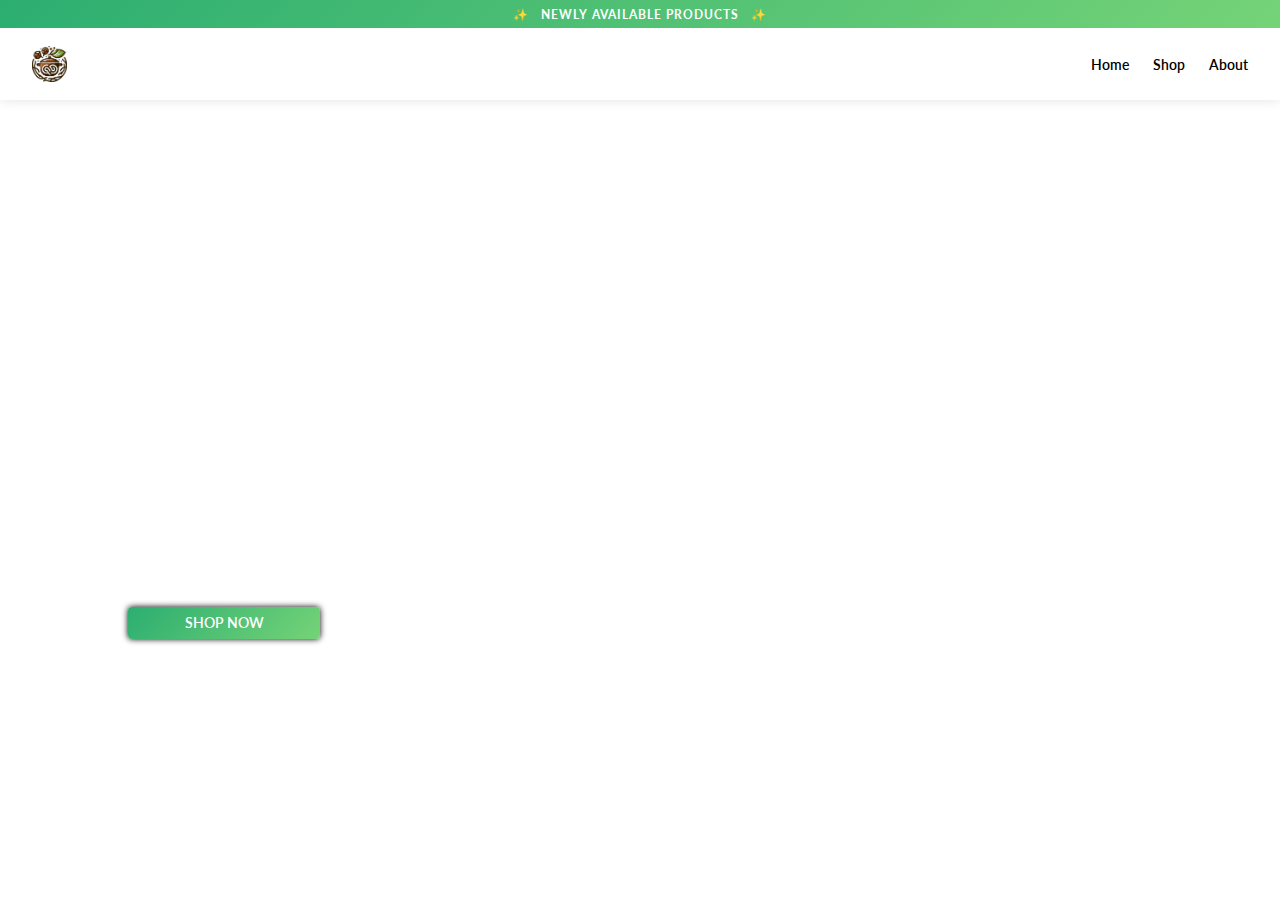
<file: index.html>
<!DOCTYPE html>
<html lang="en">
<head>
    <meta charset="UTF-8">
    <title>AncientEarth</title>

    <link rel="stylesheet" href="style.css">
    <link rel="stylesheet" href="navbar.css">
    <link rel="icon" href="./icons/icon.png">
</head>
<body>
    <div id="navbar-container">
        <div id="announcements">Newly Available Products</div>
        <div id="navbar">
            <img src="./icons/icon.png" alt="">
            <div>
                <a href="./">Home</a>
                <a href="./shop">Shop</a>
                <a href="./about">About</a>
            </div>
        </div>
    </div>
    <div id="main-container">
        <h1>Tasty and Healthy Clay Pots & Earthen Cookware</h1>
        <p>Our clay and earthen cookware, inspired by Vedic traditions, naturally enhances the cooking process. The unique property of clay to evenly distribute heat and retain moisture ensures that nutrients and flavors are preserved, resulting in food that is not only healthier but also richer in taste and aroma. Experience the essence of Vedic cooking with our cookware, where tradition meets nutrition in every dish.</p>
        <button>Shop Now</button>
    </div>
</body>
</html>
</file>
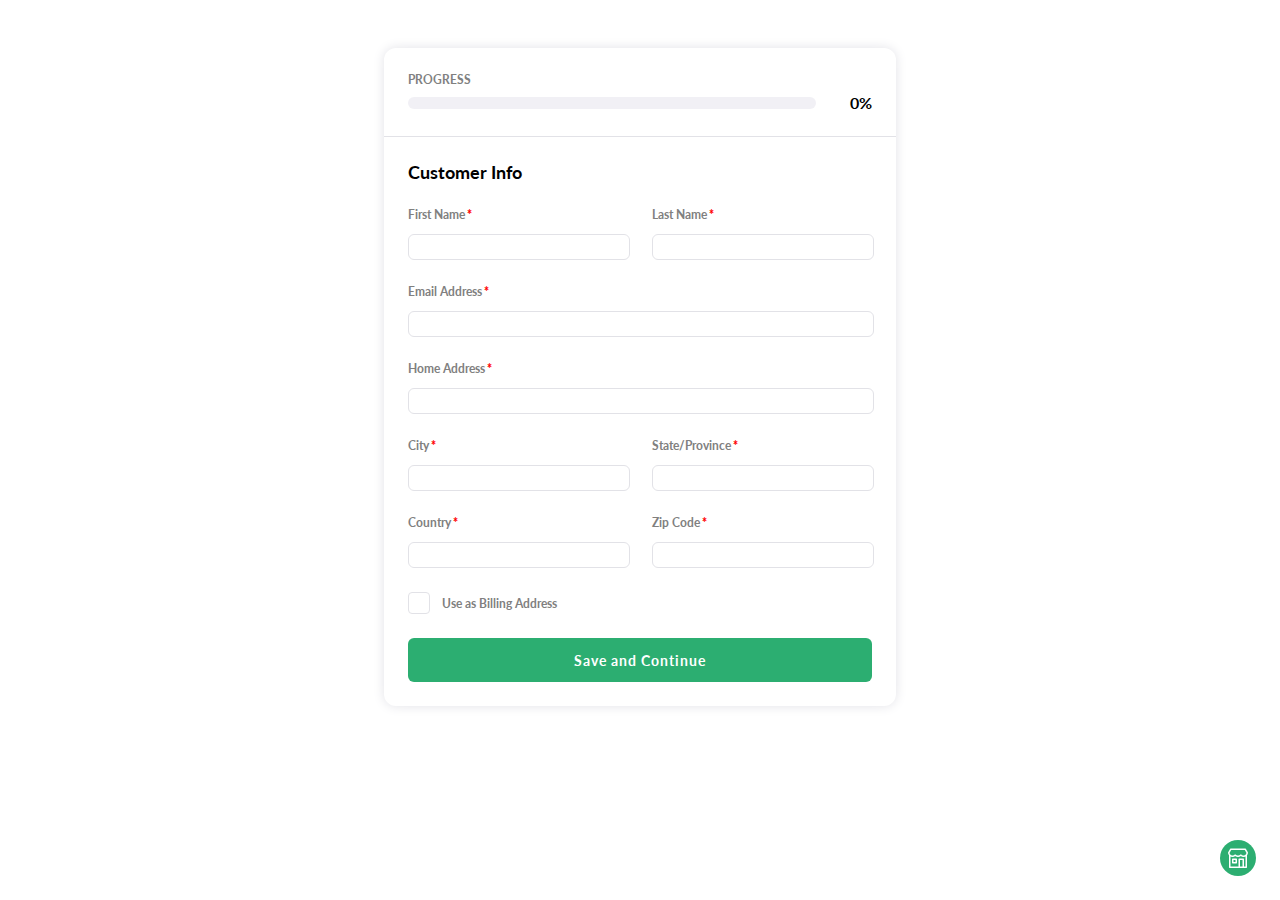
<file: checkout/index.html>
<!DOCTYPE html>
<html lang="en">
<head>
    <meta charset="UTF-8">
    <title>Checkout | AncientEarth</title>

    <link rel="stylesheet" href="style.css">
    <link rel="stylesheet" href="../navbar.css">
    <link rel="icon" href="../icons/icon.png">

    <script src="script.js" defer></script>
</head>
<body>
    <a id="back-button" title="Continue Shopping" href="../shop">
        <img src="../admin/icons/store.png" alt="">
    </a>
    <div id="main-container">
        <div id="progress-modal">
            <h6>Progress</h6>
            <div>
                <div id="progress-bar"></div>
                <h1 id="progress-percentage">65%</h1>
            </div>
        </div>
        <div id="modals-container">
            <div class="modal">
                <div class="modal-header">
                    <h1>Customer Info</h1>
                </div>
                <div class="double-input">
                    <div>
                        <h6>First Name</h6>
                        <input type="text" id="first-name" class="required-input">
                    </div>
                    <div>
                        <h6>Last Name</h6>
                        <input type="text" id="last-name" class="required-input">
                    </div>
                </div>
                <div class="single-input">
                    <h6>Email Address</h6>
                    <input type="text" id="email-name" class="required-input">
                </div>
                <div class="single-input">
                    <h6>Home Address</h6>
                    <input type="text" id="home-address" class="required-input">
                </div>
                <div class="double-input">
                    <div>
                        <h6>City</h6>
                        <input type="text" id="city" class="required-input">
                    </div>
                    <div>
                        <h6>State/Province</h6>
                        <input type="text" id="state" class="required-input">
                    </div>
                </div>
                <div class="double-input">
                    <div>
                        <h6>Country</h6>
                        <input type="text" id="country" class="required-input">
                    </div>
                    <div>
                        <h6>Zip Code</h6>
                        <input type="text" id="zip-code" class="required-input">
                    </div>
                </div>
                <div class="custom-checkbox-container">
                    <label class="custom-checkbox">
                        <input type="checkbox" id="customCheckbox">
                        <span class="checkmark">
                            <img src="../icons/checkmark.png" alt="Check">
                        </span>
                    </label>
                    <p>Use as Billing Address</p>
                </div>
                <button class="proceed-button" onclick="toggleModal(1, 0)">Save and Continue</button>
            </div>
            <div class="modal">
                <div class="modal-header">
                    <h1>Confirming Cart</h1>
                    <img src="../icons/back.png" alt="" onclick="toggleModal(0, 1)">
                </div>
                <div id="cart-modal-main">
                    <div id="cart-elements">
                        <div id="cart-no-elements">No Items in Cart. Add Some Now</div>
                    </div>
                    <div id="cart-totals">
                        <div class="cart-total-sub">
                            <p>Subtotal</p>
                            <h1 id="cart-subtotal"></h1>
                        </div>
                        <div class="cart-total-sub">
                            <p>Tax</p>
                            <h1 id="cart-tax"></h1>
                        </div>
                        <div class="cart-break"></div>
                        <div class="cart-total-main">
                            <p>Total</p>
                            <h1 id="cart-total"></h1>
                        </div>
                    </div>
                </div>
                <button class="proceed-button" onclick="checkoutNow()">Checkout Now</button>
            </div>
        </div>
    </div>
</body>
</html>
</file>
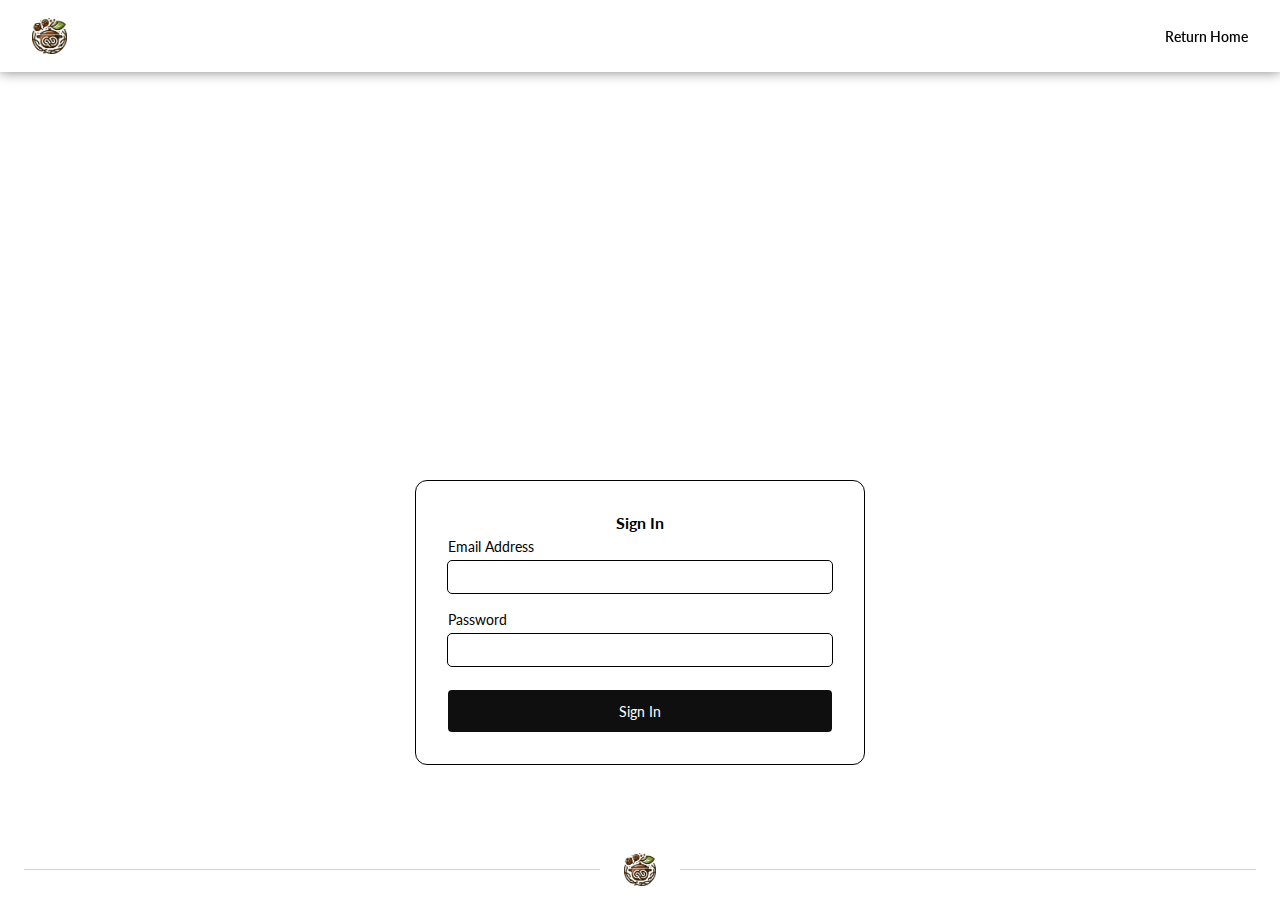
<file: login/index.html>
<!DOCTYPE html>
<html lang="en">
<head>
    <meta charset="UTF-8">
    <title>Login - AncientEarth</title>

    <link rel="stylesheet" href="style.css">
    <link rel="icon" href="../icons/icon.png">

    <script src="script.js" defer></script>
</head>
<body>
    <div id="navbar">
        <img src="../icons/icon.png" alt="">
        <a href="../">Return Home</a>
    </div>
    <div id="banner-image"></div>
    <div id="sign-in-container">
        <h1>Sign In</h1>
        <p>Email Address</p>
        <input type="email" id="email-input">
        <p>Password</p>
        <input type="password" id="password-input">
        <button id="sign-in-button">Sign In</button>
    </div>
    <div id="footer-image">
        <img src="../icons/icon.png" alt="">
    </div>
    <div class="break"></div>
</body>
</html>
</file>
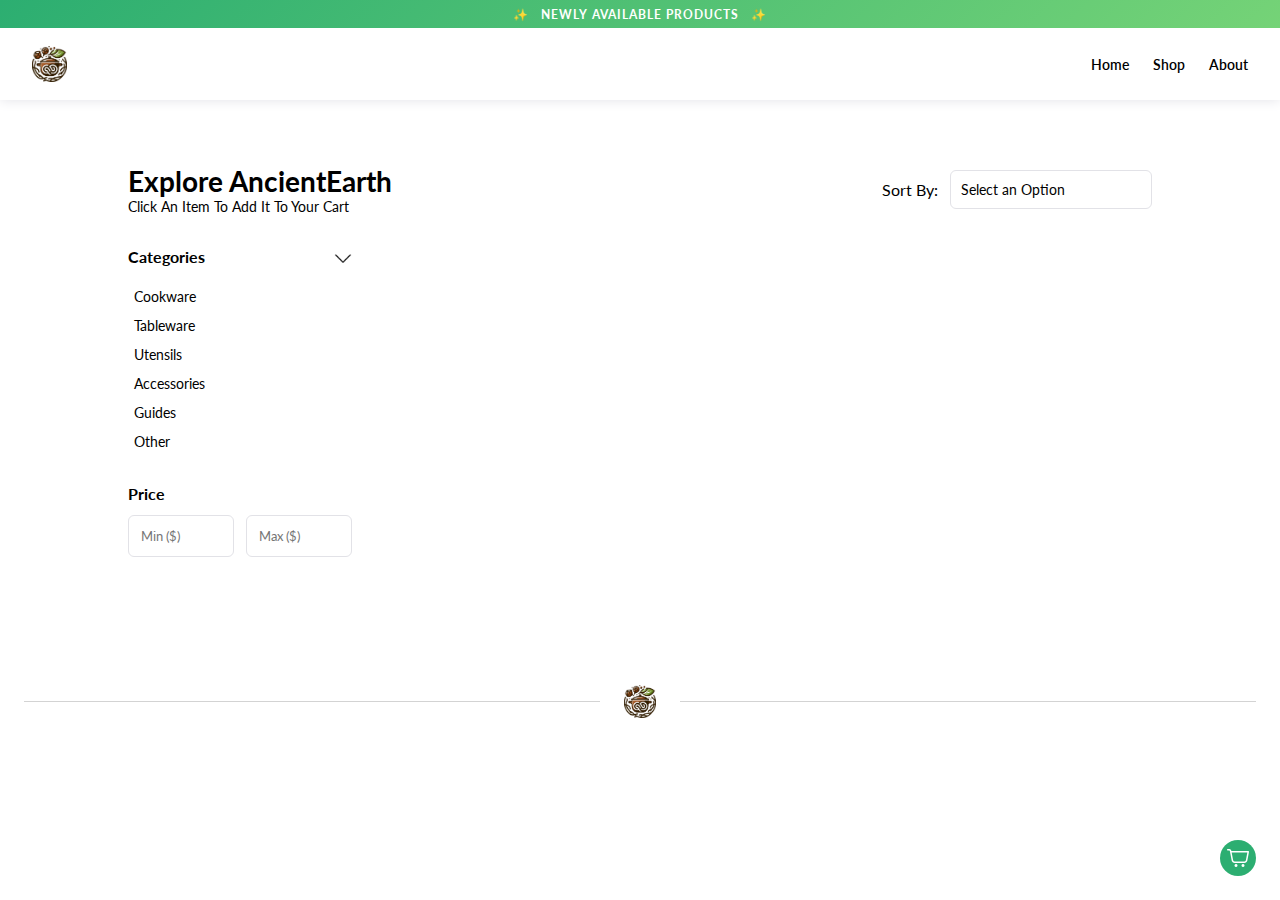
<file: shop/index.html>
<!DOCTYPE html>
<html lang="en">
<head>
    <meta charset="UTF-8">
    <title>Shop | AncientEarth</title>

    <link rel="stylesheet" href="style.css">
    <link rel="stylesheet" href="../navbar.css">
    <link rel="icon" href="../icons/icon.png">

    <script src="script.js"></script>
</head>
<body>
    <div id="navbar-container">
        <div id="announcements">Newly Available Products</div>
        <div id="navbar">
            <img src="../icons/icon.png" alt="Icon">
            <div>
                <a href="../">Home</a>
                <a href="../shop">Shop</a>
                <a href="../about">About</a>
            </div>
        </div>
    </div>
    <div id="main-container">
        <div id="shop-navbar">
            <div>
                <h1>Explore AncientEarth</h1>
                <p>Click An Item To Add It To Your Cart</p>
            </div>
            <div>
                <p>Sort By: </p>
                <div class="dropdown">
                    <div class="dropdown-selected">Select an Option</div>
                    <div class="dropdown-options">
                        <!--<div class="dropdown-option" data-value="Highest Relevancy" data-sorting="0">Most Relevant</div>
                        <div class="dropdown-option" data-value="Highest Popularity" data-sorting="2">Most Popular</div>-->
                        <div class="dropdown-option" data-value="Select an Option" data-sorting="-1">Remove Filters</div>
                        <div class="dropdown-option" data-value="Highest Rating" data-sorting="0">Highest Rated</div>
                        <div class="dropdown-option" data-value="Lowest Price" data-sorting="1">Price (Low To High)</div>
                        <div class="dropdown-option" data-value="Highest Price" data-sorting="2">Price (High To Low)</div>
                    </div>
                </div>
            </div>
        </div>
        <div id="shop-main">
            <div id="shop-filters">
                <div class="tree">
                    <div class="tree-header" onclick="toggleTree()">
                        <h1>Categories</h1>
                        <img src="../icons/arrow_right.png" id="toggleIcon" class="toggle-icon" alt="Toggle">
                    </div>
                    <ul class="tree-list" id="treeList">
                        <li onclick="selectItem(event, 'cookware')">Cookware</li>
                        <li onclick="selectItem(event, 'tableware')">Tableware</li>
                        <li onclick="selectItem(event, 'utensils')">Utensils</li>
                        <li onclick="selectItem(event, 'accessories')">Accessories</li>
                        <li onclick="selectItem(event, 'guides')">Guides</li>
                        <li onclick="selectItem(event, 'other')">Other</li>
                    </ul>
                </div>
                <h1>Price</h1>
                <div class="price-inputs">
                    <input type="number" id="minPrice" placeholder="Min ($)" class="price-input" onchange="calculateFilter()">
                    <input type="number" id="maxPrice" placeholder="Max ($)" class="price-input" onchange="calculateFilter()">
                </div>
            </div>
            <div id="shop-list"></div>
        </div>
    </div>
    <div id="footer-image">
        <img src="../icons/icon.png" alt="">
    </div>
    <div class="break"></div>
    <div id="cart-modal">
        <div id="cart-modal-button" onclick="toggleElement(document.getElementById('cart-modal-main'))">
            <img id="cart-modal-button-img" src="../icons/cart_empty.png" alt="">
        </div>
        <div id="cart-modal-main" class="inactive-modal">
            <div id="cart-modal-header">
                <h1>Cart Preview</h1>
                <img src="../admin/icons/cancelled.png" alt="Close Modal" onclick="toggleElement(document.getElementById('cart-modal-main'), true)">
            </div>
            <div id="cart-elements">
                <div id="cart-no-elements">No Items in Cart. Add Some Now</div>
            </div>
            <div id="cart-totals">
                <div class="cart-total-sub">
                    <p>Subtotal</p>
                    <h1 id="cart-subtotal"></h1>
                </div>
                <div class="cart-total-sub">
                    <p>Tax</p>
                    <h1 id="cart-tax"></h1>
                </div>
                <div class="cart-break"></div>
                <div class="cart-total-main">
                    <p>Total</p>
                    <h1 id="cart-total"></h1>
                </div>
            </div>
            <a href="../checkout/">Go to Checkout</a>
        </div>
    </div>
</body>
</html>
</file>
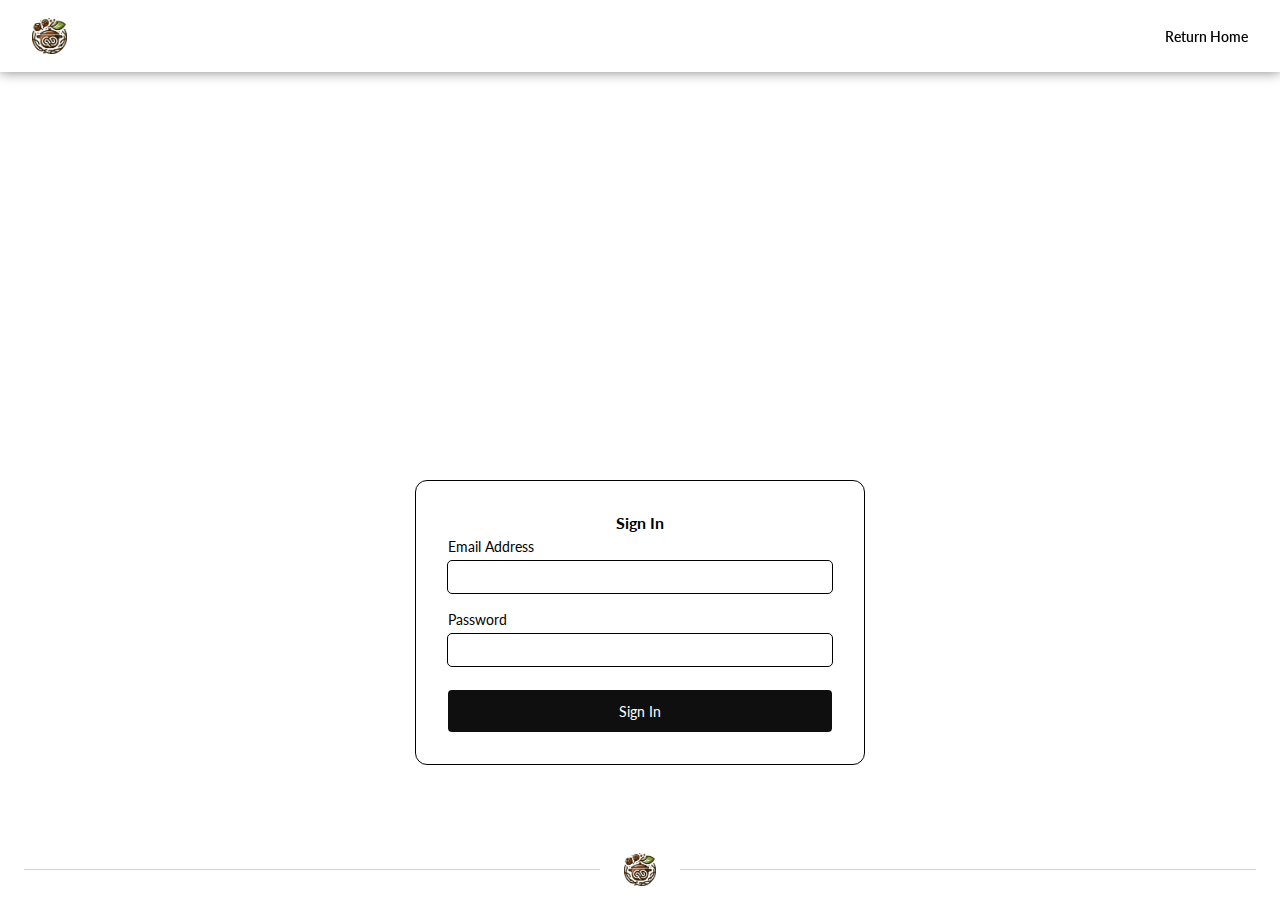
<file: admin/customers/index.html>
<!DOCTYPE html>
<html lang="en">
<head>
    <meta charset="UTF-8">
    <title>Admin | AncientEarth</title>

    <link rel="stylesheet" href="../style.css">
    <script src="../script.js" defer></script>

    <link rel="icon" href="../../icons/icon.png">
</head>
<body>
    <div id="navbar-container">
        <!--<div id="announcements">Newly Available Products</div>-->
        <div id="navbar">
            <img src="../../icons/icon.png" alt="">
            <div>
                <a href="../../">Home</a>
            </div>
        </div>
    </div>
    <div id="parent-container">
        <div id="sidebar">
            <a href="../products">Products</a>
            <a href="../orders">Orders</a>
            <a href="../customers" class="active-sidebar">Customers</a>
        </div>
        <div id="main-container">

        </div>
    </div>
</body>
</html>
</file>
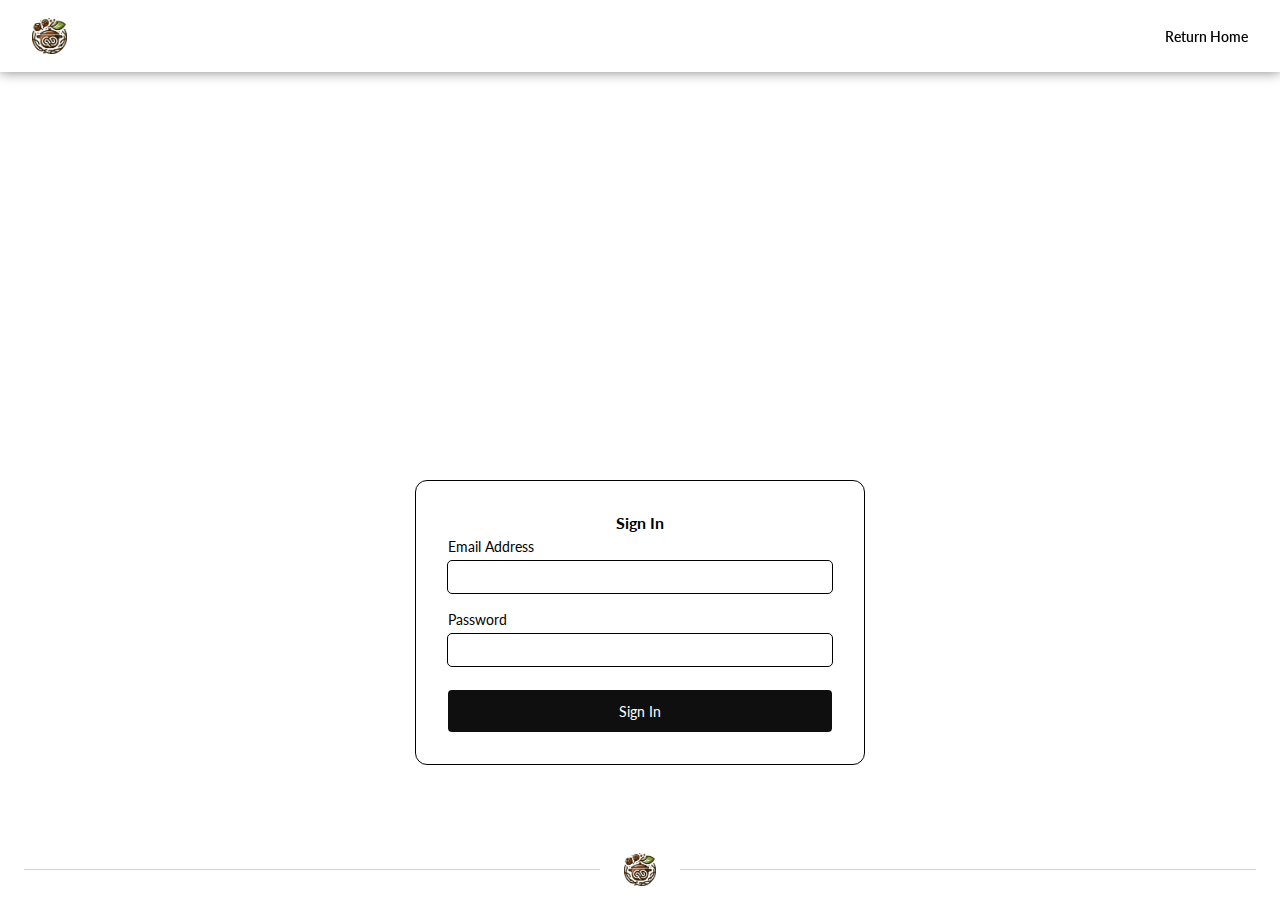
<file: admin/orders/index.html>
<!DOCTYPE html>
<html lang="en">
<head>
    <meta charset="UTF-8">
    <title>Admin | AncientEarth</title>

    <link rel="stylesheet" href="../style.css">
    <link rel="stylesheet" href="style.css">
    <script src="../script.js" defer></script>
    <script src="script.js" defer></script>

    <link rel="icon" href="../../icons/icon.png">
</head>
<body>
    <div id="navbar-container">
        <!--<div id="announcements">Newly Available Products</div>-->
        <div id="navbar">
            <img src="../../icons/icon.png" alt="">
            <div>
                <a href="../../">Home</a>
            </div>
        </div>
    </div>
    <div id="parent-container">
        <div id="sidebar">
            <a href="../products">Products</a>
            <a href="../orders" class="active-sidebar">Orders</a>
        </div>
        <div id="main-container">
            <div id="orders-table-header">
                <div>
                    <h1>Orders</h1>
                </div>
                <div>
                    <div class="orders-table-header-option">
                        <img src="../icons/search.png" alt="">
                    </div>
                    <div class="orders-table-header-option">
                        <img src="../icons/filter.png" alt="">
                    </div>
                </div>
            </div>
            <div id="orders-table">
                <div class="orders-table-row" id="orders-table-legend">
                    <p>No.</p>
                    <p>Customer</p>
                    <p>Items</p>
                    <p>Status</p>
                    <p>Total ($ USD)</p>
                    <p>Checkpoints</p>
                    <p></p>
                </div>
            </div>
        </div>
    </div>
</body>
</html>
</file>
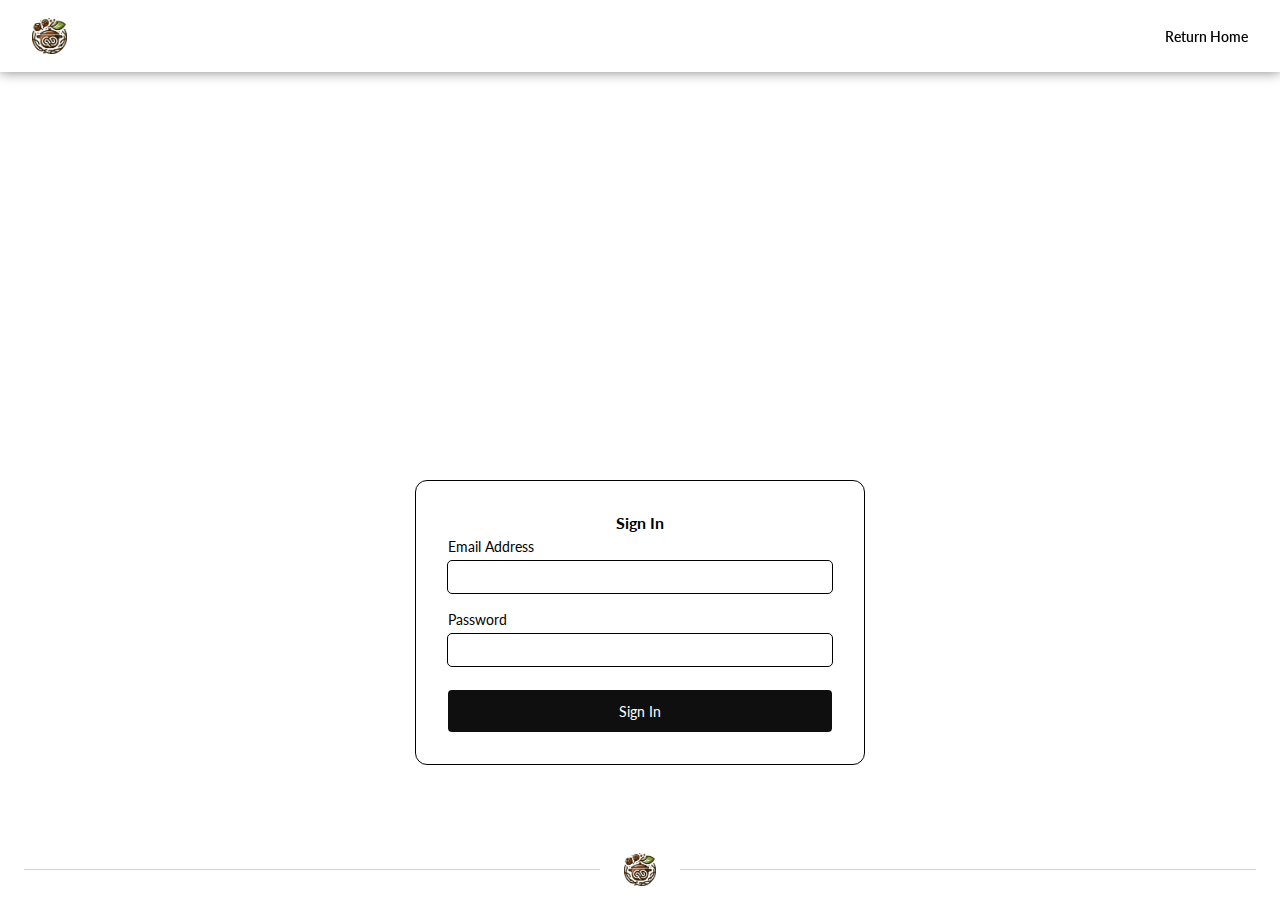
<file: admin/products/index.html>
<!DOCTYPE html>
<html lang="en">
<head>
    <meta charset="UTF-8">
    <title>Admin | AncientEarth</title>

    <link rel="stylesheet" href="../style.css">
    <link rel="stylesheet" href="style.css">
    <script src="../script.js" defer></script>
    <script src="script.js" defer></script>

    <link rel="icon" href="../../icons/icon.png">
</head>
<body>
    <div id="navbar-container">
        <!--<div id="announcements">Newly Available Products</div>-->
        <div id="navbar">
            <img src="../../icons/icon.png" alt="">
            <div>
                <a href="../../">Home</a>
            </div>
        </div>
    </div>
    <div id="errorModal" class="error-modal">
        <div id="error-modal-header">Error Header</div>
        <div id="error-modal-body">Something went wrong!</div>
    </div>
    <div id="parent-container">
        <div id="sidebar">
            <!--<a href="../dashboard">Dashboard</a>-->
            <a href="../products" class="active-sidebar">Products</a>
            <a href="../orders">Orders</a>
            <!--<a href="../posts">Blog Posts</a>-->
        </div>
        <div id="main-container">
            <div id="product-search-input-container">
                <img src="../icons/search.png" alt="Search Products">
                <input id="product-search" placeholder="Search All Products"/>
            </div>
            <div id="products-list">
                <button id="add-product" onclick="createProductModal()">+ New Product</button>
            </div>
            <div id="right-modal-container" class="inactive-modal">
                <button id="right-modal-toggler"></button>
                <div id="right-modal">
                    <h1 id="right-modal-header">Edit Product Details</h1>
                    <h6>Product Name</h6>
                    <div class="modal-input">
                        <img src="../icons/store.png" alt="Product Name">
                        <input type="text" placeholder="Product Name" id="product-name">
                    </div>
                    <h5>Give your product a short and clear name.</h5>
                    <h6>Product Description</h6>
                    <div class="modal-input">
                        <img src="../icons/package.png" alt="Product Description">
                        <input type="text" placeholder="Product Description" id="product-description">
                    </div>
                    <h5>Give your product a short and clear description.</h5>
                    <h6>Product Category</h6>
                    <div class="dropdown">
                        <div class="dropdown-selected">
                            <img src="../icons/none_selected.png" alt="Category">
                            <p>Select a Category</p>
                        </div>
                        <div class="dropdown-options">
                            <div class="dropdown-option" data-value="Cookware">Cookware</div>
                            <div class="dropdown-option" data-value="Tableware">Tableware</div>
                            <div class="dropdown-option" data-value="Utensils">Utensils</div>
                            <div class="dropdown-option" data-value="Accessories">Accessories</div>
                            <div class="dropdown-option" data-value="Guides">Guides</div>
                            <div class="dropdown-option" data-value="Other">Other</div>
                        </div>
                    </div>
                    <h5>Give your product a searchable category</h5>
                    <h6>Product Price</h6>
                    <div class="modal-input">
                        <img src="../icons/dollar.png" alt="Product Price">
                        <input type="number" placeholder="Product Price" id="product-price">
                    </div>
                    <div class="modal-toggle">
                        <p>Allow customers to pay what they want?</p>
                        <label class="switch">
                            <input type="checkbox" class="toggle-checkbox" name="toggleCheckbox">
                            <span class="slider"></span>
                        </label>
                    </div>
                    <div class="modal-toggle">
                        <p>Is This Product Eco-Friendly Approved?</p>
                        <label class="switch">
                            <input type="checkbox" class="toggle-checkbox" name="toggleCheckbox">
                            <span class="slider"></span>
                        </label>
                    </div>
                    <h6>Media</h6>
                    <div class="modal-upload" id="upload-image-div">
                        <input type="file" id="file-input" accept="image/*" style="display: none;" />
                        <img src="../icons/image.png" alt="Product Image">
                        <h1>Drop your image here, or <span class="accent">click to browse</span></h1>
                        <p>256 x 256 (1:1) recommended</p>
                    </div>
                    <p id="upload-data"></p>
                    <h5>Upload the image of the product</h5>
                    <button id="modal-submit">+ Create Product</button>
                </div>
            </div>
        </div>
    </div>
</body>
</html>
</file>
<file: style.css>
#main-container{
    background-image:url('https://images.unsplash.com/photo-1611013621103-91e10668a120');
    width:calc(100vw - 256px);
    padding:0 128px;
    height:calc(100vh - 100px);
    background-size:cover;
    background-position:center;
    display:flex;
    flex-direction:column;
    align-items:flex-start;
    justify-content:center;
    color:white;
    gap:12px;
}

#main-container > *{
    max-width:55vw;
}

#main-container > h1{
    font-size:48px;
    text-transform:uppercase;
    margin:0;
}

#main-container > p{
    font-size:16px;
    margin: 0 0 12px;
}

#main-container > button{
    width:192px;
    height:32px;
    font-size:14px;
    border-radius:4px;
    background:linear-gradient(135deg, var(--accent-color), var(--accent-gradient));
    border:none;
    color:white;
    text-transform:uppercase;
    font-weight:600;
    display:flex;
    flex-direction:row;
    align-items:center;
    justify-content:center;
    cursor:pointer;
    box-shadow:0 0 6px 0 black;
}
</file>
<file: navbar.css>
@import url('https://fonts.googleapis.com/css2?family=Lato:ital,wght@0,100;0,300;0,400;0,700;0,900;1,100;1,300;1,400;1,700;1,900&display=swap');

body{
    overflow-x:hidden;
    margin:0;
    width:100vw;
}

body * {
    font-family: "Lato", sans-serif;
}

:root{
    --accent-color:#2cae71;
    --accent-gradient:#75d377;
    --accent-light: #d3ece0;
    --bg-color-1:#ffffff;
    --bg-color-2:#f1f0f5;
    --bg-color-3:#e7e6eb;
    --border-color:#e2e2e7;
}

#navbar-container{
    display:flex;
    flex-direction:column;
    box-shadow:0 0 12px 0 var(--border-color);
    position:sticky;
    background:white;
    top:0;
    z-index:2;
}

#announcements{
    background:linear-gradient(135deg, var(--accent-color), var(--accent-gradient));
    display:flex;
    flex-direction:row;
    align-items:center;
    justify-content:center;
    text-align:center;
    height:28px;
    text-transform:uppercase;
    font-size:12px;
    font-weight:700;
    letter-spacing:1px;
    color:white;
}

#announcements::before{
    content:'✨';
    margin-right:12px;
}

#announcements::after{
    content:'✨';
    margin-left:12px;
}

#navbar{
    display:flex;
    flex-direction:row;
    align-items:center;
    justify-content:space-between;
    width:calc(100vw - 64px);
    padding:0 32px;
    height:72px;
}

#navbar > img{
    height:36px;
}

#navbar > div{
    display:flex;
    flex-direction:row;
    align-items:center;
    justify-content:flex-end;
    gap:24px;
}

#navbar > div > a{
    font-size:14px;
    font-weight:600;
    text-decoration:none;
    color:black;
}

#banner-image{
    width:100vw;
    height:384px;
    background-image:url('https://images.unsplash.com/photo-1510828561531-05a3388f6d3d');
    background-size:cover;
    background-repeat:no-repeat;
    background-position:center;
}

#footer-image{
    display:flex;
    flex-direction:row;
    align-items:center;
    justify-content:center;
    margin-top:64px;
    margin-bottom:32px;
    position:absolute;
    width:100vw;
}

#footer-image > img{
    width:32px;
}

#footer-image::before{
    content:'';
    position:relative;
    width:calc(50vw - 64px);
    right:24px;
    height:1px;
    background:lightgray;
}

#footer-image::after{
    content:'';
    position:relative;
    width:calc(50vw - 64px);
    left:24px;
    height:1px;
    background:lightgray;
}

.break{
    margin:144px 0;
}
</file>
<file: checkout/style.css>
body{
    width:100vw;
    display:flex;
    flex-direction:column;
    justify-content:center;
    align-items:center;
    overflow-y:scroll;
}

#back-button{
    background:var(--accent-color);
    display:flex;
    flex-direction:row;
    align-items:center;
    justify-content:center;
    text-align:center;
    width:36px;
    height:36px;
    border-radius:50%;
    transition-duration:250ms;
    cursor:pointer;
    position:fixed;
    right:24px;
    bottom:24px;
}

#back-button:hover{
    box-shadow:0 0 12px 0 var(--border-color);
}

#back-button > img{
    height:24px;
    filter:invert(1);
}

#main-container{
    box-shadow:0 0 12px 0 var(--border-color);
    width:512px;
    border-radius:12px;
    overflow:hidden;
    margin:48px 0;
}

#progress-modal{
    display:flex;
    flex-direction:column;
    justify-content:flex-start;
    align-items:flex-start;
    width:calc(100% - 48px);
    border-bottom:1px solid var(--border-color);
    padding:24px;
    gap:6px;
}

#progress-modal > h6{
    color:gray;
    text-transform: uppercase;
    font-size:12px;
    font-weight:700;
    margin:0;
}

#progress-modal > div{
    display:flex;
    flex-direction:row;
    align-items:center;
    justify-content:space-between;
    width:100%;
}

#progress-bar{
    width:408px;
    height:12px;
    border-radius:6px;
}

#progress-modal > div > h1{
    font-size:16px;
    margin:0;
}

.modal{
    display:flex;
    flex-direction:column;
    justify-content:flex-start;
    align-items:flex-start;
    width:calc(100% - 48px);
    padding:24px;
    gap:24px;
}

.modal:not(.active-modal){
    display:none;
}

.proceed-button{
    width:100%;
    background:var(--accent-color);
    display:flex;
    flex-direction:row;
    align-items:center;
    justify-content:center;
    text-align:center;
    letter-spacing:1px;
    border-radius:6px;
    border:none;
    font-weight:700;
    font-size:14px;
    color:white;
    height:44px;
    cursor:pointer;
    outline:none;
    transition-duration:250ms;
}

.proceed-button:hover{
    box-shadow:0 0 12px 0 var(--border-color);
}

.modal-header{
    display:flex;
    flex-direction:row;
    align-items:center;
    justify-content:space-between;
    width:100%;
}

.modal-header > h1{
    margin:0;
    font-size:18px;
}

.modal-header > img{
    height:24px;
    cursor:pointer;
    transition-duration:250ms;
}

.modal-header > img:hover{
    transform:scale(1.05);
}

.double-input{
    display:flex;
    flex-direction:row;
    align-items:flex-start;
    justify-content:space-between;
    width:100%;
}

.double-input > div{
    display:flex;
    flex-direction:column;
    align-items:flex-start;
    justify-content:flex-start;
    gap:12px;
    width:calc(50% - 12px);
}

.single-input{
    display:flex;
    flex-direction:column;
    align-items:flex-start;
    justify-content:flex-start;
    width:100%;
    gap:12px;
}

.double-input > div > h6, .single-input > h6{
    font-size:12px;
    color:gray;
    margin:0;
}

.double-input > div > input, .single-input > input{
    width:calc(100% - 12px);
    padding:0 6px;
    border-radius:6px;
    height:24px;
    font-size:12px;
    border:1px solid var(--border-color);
    color:gray;
}

.double-input > div > input:focus, .single-input > input:focus{
    outline:2px solid var(--accent-color);
}

h6:has(+ .required-input)::after{
    content:'*';
    margin-left:2px;
    color:red;
    font-weight:900;
    font-size:12px;
}

.custom-checkbox-container{
    display:flex;
    flex-direction:row;
    align-items:center;
    justify-content:flex-start;
    gap:12px;
}

.custom-checkbox-container > p{
    margin:0;
    font-size:12px;
    color:gray;
    font-weight:700;
}

.custom-checkbox {
    display: inline-block;
    cursor: pointer;
}

.custom-checkbox input {
    display: none;
}

.custom-checkbox .checkmark {
    height:20px;
    width:20px;
    display:flex;
    flex-direction:row;
    align-items:center;
    justify-content:center;
    border:1px solid var(--border-color);
    border-radius:4px;
}

.custom-checkbox .checkmark > img{
    height:16px;
    filter:invert(1);
}

.custom-checkbox input:checked + .checkmark {
    background-color: var(--accent-color);
}

#cart-modal-main{
    display:flex;
    flex-direction:column;
    align-items:flex-start;
    justify-content:flex-start;
    background:var(--bg-color-1);
    width:100%;
    transition-duration:125ms;
}

#cart-modal-main.inactive-modal{
    visibility: hidden;
    opacity:0;
}

#cart-modal-header{
    display:flex;
    flex-direction:row;
    align-items:center;
    justify-content:space-between;
    width:calc(100% - 48px);
    border-bottom:1px solid var(--border-color);
    padding:18px 24px;
}

#cart-modal-header > h1{
    margin:0;
    font-size:18px;
}

#cart-modal-header > img{
    height:24px;
    cursor:pointer;
    filter:invert(0.25);
}

#cart-totals{
    display:flex;
    flex-direction:column;
    align-items:flex-start;
    justify-content:flex-start;
    width:calc(100% - 48px);
    padding:12px 24px;
    border-top:1px solid var(--border-color);
    border-bottom:1px solid var(--border-color);
    gap:12px;
}

.cart-total-sub, .cart-total-main{
    display:flex;
    flex-direction:row;
    align-items:center;
    justify-content:space-between;
    width:100%;
}

.cart-total-sub > p{
    margin:0;
    font-size:14px;
}

.cart-total-sub > h1{
    font-size:14px;
    margin:0;
}

#cart-subtotal::before, #cart-total::before{
    content:'$';
}

#cart-tax::before{
    content:'+ $';
}

.cart-break{
    width:100%;
    border-bottom:1px dashed var(--border-color);
    margin:6px 0;
}

.cart-total-main > p{
    font-size:16px;
    margin:0;
}

.cart-total-main > h1{
    font-size:16px;
    margin:0;
}

#cart-modal-main > a{
    width:calc(100% - 48px);
    margin: 24px;
    background:linear-gradient(135deg, var(--accent-color), var(--accent-gradient));
    display:flex;
    flex-direction:row;
    align-items:center;
    justify-content:center;
    text-align:center;
    border-radius:6px;
    border:none;
    font-weight:700;
    font-size:14px;
    color:white;
    height:44px;
    cursor:pointer;
    outline:none;
    transition-duration:250ms;
    text-decoration:none;
}

#cart-modal-main > a:hover{
    box-shadow:0 0 12px 0 var(--border-color);
}

.counter-container {
    display: flex;
    flex-direction:row;
    justify-content: flex-start;
    align-items: center;
    margin: 6px;
    border: 1px solid var(--border-color);
    border-radius: 12px;
}

.counter-container button {
    background-color: transparent;
    border: none;
    font-size: 18px;
    padding: 6px 12px;
    cursor: pointer;
    user-select: none;
}

.counter-container .count {
    padding: 6px;
    font-size: 14px;
    user-select: none;
}


#cart-elements{
    padding:0 24px;
    display:flex;
    flex-direction:column;
    align-items:flex-start;
    justify-content:flex-start;
    gap:24px;
    width:calc(100% - 48px);
}

.cart-element:nth-of-type(2){
    margin-top:24px;
}

.cart-element:last-of-type{
    margin-bottom:24px;
}

.cart-element{
    width:100%;
}

.cart-element, .cart-element > div:last-of-type{
    display:flex;
    flex-direction:row;
    align-items:flex-start;
    gap:12px;
}

.cart-element > div:last-of-type{
    width:calc(100% - 108px);
}

.cart-background{
    width:96px;
    height:96px;
    border-radius:12px;
    background-repeat:no-repeat;
    background-size:cover;
    background-position:center;
}

.cart-element > div:last-of-type > div{
    display:flex;
    flex-direction:column;
    justify-content:flex-start;
    gap:6px;
    width:calc(50% - 6px);
}

.cart-element > div:last-of-type > div:first-of-type{
    align-items:flex-start;
}

.cart-element > div:last-of-type > div:last-of-type{
    align-items:flex-end;
}

.cart-element > div:last-of-type > div:first-of-type > h2{
    background:var(--bg-color-2);
    padding:0 12px;
    font-size:12px;
    display:flex;
    flex-direction:row;
    align-items:center;
    justify-content:center;
    height:24px;
    border-radius:12px;
    color:gray;
    text-transform:uppercase;
    margin:0;
}

.cart-element > div:last-of-type > div:first-of-type > h1{
    font-size:18px;
    margin:0;
}

.cart-element > div:last-of-type > div:last-of-type > p{
    margin:0;
    font-size:16px;
    font-weight:700;
}

.cart-element > div:last-of-type > div:last-of-type > h6{
    font-size:12px;
    margin:0;
    color:gray;
}

#cart-no-elements{
    border:1px dashed var(--border-color);
    margin:24px 0;
    width:calc(100% - 2px);
    color:gray;
    text-align:center;
    height:128px;
    display:flex;
    flex-direction:column;
    align-items:center;
    justify-content:center;
    border-radius:12px;
}
</file>
<file: login/style.css>
@import url('https://fonts.googleapis.com/css2?family=Lato:ital,wght@0,100;0,300;0,400;0,700;0,900;1,100;1,300;1,400;1,700;1,900&display=swap');

body{
    overflow-x:hidden;
    margin:0;
    width:100vw;
}

body * {
    font-family: "Lato", sans-serif;
}

:root{
    --accent-color:#F7AD40;
    --accent-gradient:#F7C340;
}

#navbar{
    display:flex;
    flex-direction:row;
    align-items:center;
    justify-content:space-between;
    width:calc(100vw - 64px);
    padding:0 32px;
    height:72px;
    box-shadow:0 0 12px 0 gray;
    position:sticky;
    background:white;
    top:0;
    z-index:1;
}

#navbar > img{
    height:36px;
}

#navbar > a{
    font-size:14px;
    font-weight:600;
    text-decoration:none;
    color:black;
}

#banner-image{
    width:100vw;
    height:384px;
    background-image:url('https://images.unsplash.com/photo-1510828561531-05a3388f6d3d');
    background-size:cover;
    background-repeat:no-repeat;
    background-position:center;
}

#footer-image{
    display:flex;
    flex-direction:row;
    align-items:center;
    justify-content:center;
    margin-top:64px;
    margin-bottom:32px;
    position:absolute;
    width:100vw;
}

#footer-image > img{
    width:32px;
}

#footer-image::before{
    content:'';
    position:relative;
    width:calc(50vw - 64px);
    right:24px;
    height:1px;
    background:lightgray;
}

#footer-image::after{
    content:'';
    position:relative;
    width:calc(50vw - 64px);
    left:24px;
    height:1px;
    background:lightgray;
}

.break{
    margin:144px 0;
}

#sign-in-container{
    margin:24px auto;
    width:384px;
    border:1px solid black;
    border-radius:12px;
    display:flex;
    flex-direction:column;
    align-items:flex-start;
    justify-content:flex-start;
    padding:32px;
}

#sign-in-container > h1{
    text-align:center;
    font-size:16px;
    width:100%;
    margin:0;
}

#sign-in-container > p{
    margin:6px 0;
    font-size:14px;
}

#sign-in-container > input{
    width:calc(100% - 12px);
    padding:0 6px;
    outline:1px solid black;
    border:none;
    border-radius:4px;
    margin-bottom:12px;
    height:32px;
}

#sign-in-container > input:focus{
    outline:2px solid var(--accent-color);
}

#sign-in-container > button{
    height:42px;
    width:100%;
    background:#0f0f0f;
    margin-top:12px;
    border-radius:4px;
    cursor:pointer;
    color:white;
    border:none;
    font-size:14px;
}
</file>
<file: shop/style.css>
#main-container{
    width:calc(100vw - 256px);
    padding:64px 128px;
}

.dropdown {
    width: 200px;
    border: 1px solid var(--border-color);
    border-radius: 6px;
    position: relative;
    cursor: pointer;
    font-size:14px;
}

.dropdown-selected {
    padding: 10px;
}

.dropdown-options {
    display: none;
    position: absolute;
    width: 100%;
    z-index: 1;
    background: var(--bg-color-1);
    border:1px solid var(--border-color);
    border-radius:6px;
    overflow:hidden;
    top:48px;
}

.dropdown-option {
    padding: 10px;
    border-bottom: 1px solid var(--border-color);
    background: var(--bg-color-1);
}

.dropdown-option:last-child {
    border-bottom: none;
}

.dropdown-option:hover {
    background-color: var(--bg-color-2);
}

#shop-navbar, #shop-navbar > div:last-of-type{
    display:flex;
    flex-direction:row;
    align-items:center;
    justify-content:space-between;
    gap:12px;
}

#shop-navbar > div:first-of-type > h1{
    font-size:28px;
    margin:0;
}

#shop-navbar > div:first-of-type > p{
    font-size:14px;
    margin:0;
}

#shop-navbar{
    margin-bottom:32px;
}

#shop-filters{
    display:flex;
    flex-direction:column;
    width:224px;
    gap:12px;
}

.tree {
    width: 100%;
    border-radius: 6px;
}

.tree-header {
    cursor: pointer;
    font-weight: bold;
    display: flex;
    align-items: center;
    justify-content: space-between;
}

.tree-header > h1, #shop-filters > h1{
    margin:0;
    font-size:16px;
}

.tree-header > img{
    height:18px;
}

.tree-list {
    list-style: none;
    padding: 0;
    display: none; /* Hide initially */
}

.tree-list li {
    cursor: pointer;
    padding: 6px;
    border-radius: 4px;
    font-size:14px;
}

.tree-list li:hover {
    background-color: var(--bg-color-3);
}

.bold {
    background:var(--bg-color-2) !important;
}

.toggle-icon {
    transition: transform 0.2s; /* Smooth transition for the rotation */
}

.rotate-icon {
    transform: rotate(90deg); /* Rotates the image 90 degrees */
}

#shop-main{
    display:flex;
    flex-direction:row;
    align-items:flex-start;
    gap:48px;
}

#shop-list{
    display:flex;
    flex-direction:row;
    align-items:flex-start;
    justify-content:Flex-start;
    flex-wrap:wrap;
    gap:24px;
}

.shop-element{
    display:flex;
    flex-direction:column;
    align-items:flex-start;
    justify-content:flex-start;
    overflow:hidden;
    border-radius:12px;
    background:var(--bg-color-1);
    border:1px solid var(--border-color);
    transition-duration:250ms;
    width:280px;
    cursor:pointer;
}

.shop-element *{
    cursor:pointer;
}

.shop-element:hover{
    transform:scale(1.025);
    box-shadow:0 0 12px 0 var(--border-color);
}

.shop-element > div:first-of-type{
    width:256px;
    height:256px;
    padding:12px;
    display:flex;
    flex-direction:column;
    align-items:flex-start;
    justify-content:flex-start;
    background-repeat:no-repeat;
    background-size:cover;
    background-position:center;
}

.shop-element > div:first-of-type > p{
    backdrop-filter: blur(5px);
    background:rgba(0,0,0,0.125);
    text-align:center;
    display:flex;
    flex-direction:column;
    align-items:center;
    justify-content:center;
    height:32px;
    padding:0 12px;
    font-size:12px;
    border-radius:16px;
    font-weight:700;
    color:white;
    margin:0;
}

.shop-element > div:nth-of-type(2), .shop-element > div:last-of-type{
    display:flex;
    flex-direction:row;
    align-items:flex-start;
    justify-content:space-between;
    gap:12px;
    padding:12px;
    width:calc(100% - 24px);
}

.shop-element > div:nth-of-type(2){
    border-top:1px solid var(--border-color);
    border-bottom:1px solid var(--border-color);
}

.shop-element > div:nth-of-type(2) > div{
    display:flex;
    flex-direction:column;
    gap:6px;
}

.shop-element > div:nth-of-type(2) > div:first-of-type > h1{
    font-size:16px;
    margin:0;
}

.shop-element > div:nth-of-type(2) > div:first-of-type > p{
    font-size:14px;
    color:gray;
    margin:0;
}

.shop-green-label{
    display:flex;
    flex-direction:column;
    align-items:center;
    justify-content:center;
    border-radius:50%;
    width:28px;
    height:28px;
    background: #ebf6f2;
}

.shop-green-label > img{
    filter: invert(74%) sepia(13%) saturate(1871%) hue-rotate(101deg) brightness(90%) contrast(85%);
    height:20px;
}

.shop-yellow-label{
    display:flex;
    flex-direction:column;
    align-items:center;
    justify-content:center;
    border-radius:50%;
    width:28px;
    height:28px;
    background: #fff2de;
}

.shop-yellow-label > img{
    filter: invert(92%) sepia(23%) saturate(4067%) hue-rotate(325deg) brightness(98%) contrast(98%);
    height:20px;
}

.shop-element > div:last-of-type > p{
    font-weight:700;
    font-size:14px;
    margin:0;
}

.shop-element > div:last-of-type > div{
    display:flex;
    flex-direction:row;
    align-items:center;
    justify-content:flex-start;
    gap:6px;
}

.shop-element > div:last-of-type > div > img{
    height:18px;
}

.shop-element > div:last-of-type > div > p{
    margin:0;
    font-size:14px;
}

.price-inputs {
    display: flex;
    justify-content: space-between;
}

.price-input {
    width: calc(50% - 6px);
    padding: 12px;
    border: 1px solid var(--border-color);
    border-radius: 6px;
    box-sizing: border-box;
}

#cart-modal{
    display:flex;
    flex-direction:column;
    box-shadow:0 0 12px 0 var(--border-color);
    position:fixed;
    z-index:2;
    bottom:24px;
    right:24px;
    align-items:flex-start;
    justify-content:flex-start;
}

#cart-modal-button{
    background:var(--accent-color);
    display:flex;
    flex-direction:row;
    align-items:center;
    justify-content:center;
    text-align:center;
    width:36px;
    height:36px;
    border-radius:50%;
    transition-duration:250ms;
    cursor:pointer;
    position:absolute;
    right:0;
    bottom:0;
}

#cart-modal-button:hover{
    box-shadow:0 0 12px 0 var(--border-color);
}

#cart-modal-button > img{
    height:24px;
    filter:invert(1);
}

#cart-modal-main{
    display:flex;
    flex-direction:column;
    align-items:flex-start;
    justify-content:flex-start;
    position:absolute;
    bottom:48px;
    right:0;
    background:var(--bg-color-1);
    border:1px solid var(--border-color);
    width:512px;
    border-radius:12px;
    box-shadow:0 0 12px 0 var(--border-color);
    transition-duration:125ms;
}

#cart-modal-main.inactive-modal{
    visibility: hidden;
    opacity:0;
}

#cart-modal-header{
    display:flex;
    flex-direction:row;
    align-items:center;
    justify-content:space-between;
    width:calc(100% - 48px);
    border-bottom:1px solid var(--border-color);
    padding:18px 24px;
}

#cart-modal-header > h1{
    margin:0;
    font-size:18px;
}

#cart-modal-header > img{
    height:24px;
    cursor:pointer;
    filter:invert(0.25);
}

#cart-totals{
    display:flex;
    flex-direction:column;
    align-items:flex-start;
    justify-content:flex-start;
    width:calc(100% - 48px);
    padding:12px 24px;
    border-top:1px solid var(--border-color);
    border-bottom:1px solid var(--border-color);
    gap:12px;
}

.cart-total-sub, .cart-total-main{
    display:flex;
    flex-direction:row;
    align-items:center;
    justify-content:space-between;
    width:100%;
}

.cart-total-sub > p{
    margin:0;
    font-size:14px;
}

.cart-total-sub > h1{
    font-size:14px;
    margin:0;
}

#cart-subtotal::before, #cart-total::before{
    content:'$';
}

#cart-tax::before{
    content:'+ $';
}

.cart-break{
    width:100%;
    border-bottom:1px dashed var(--border-color);
    margin:6px 0;
}

.cart-total-main > p{
    font-size:16px;
    margin:0;
}

.cart-total-main > h1{
    font-size:16px;
    margin:0;
}

#cart-modal-main > a{
    width:calc(100% - 48px);
    margin: 24px;
    background:linear-gradient(135deg, var(--accent-color), var(--accent-gradient));
    display:flex;
    flex-direction:row;
    align-items:center;
    justify-content:center;
    text-align:center;
    border-radius:6px;
    border:none;
    font-weight:700;
    font-size:14px;
    color:white;
    height:44px;
    cursor:pointer;
    outline:none;
    transition-duration:250ms;
    text-decoration:none;
}

#cart-modal-main > a:hover{
    box-shadow:0 0 12px 0 var(--border-color);
}

.counter-container {
    display: flex;
    flex-direction:row;
    justify-content: flex-start;
    align-items: center;
    margin: 6px;
    border: 1px solid var(--border-color);
    border-radius: 12px;
}

.counter-container button {
    background-color: transparent;
    border: none;
    font-size: 18px;
    padding: 6px 12px;
    cursor: pointer;
    user-select: none;
}

.counter-container .count {
    padding: 6px;
    font-size: 14px;
    user-select: none;
}


#cart-elements{
    max-height:calc(100vh - 393px);
    overflow-y:scroll;
    padding:0 24px;
    display:flex;
    flex-direction:column;
    align-items:flex-start;
    justify-content:flex-start;
    gap:24px;
    width:calc(100% - 48px);
}

.cart-element:nth-of-type(2){
    margin-top:24px;
}

.cart-element:last-of-type{
    margin-bottom:24px;
}

.cart-element{
    width:100%;
}

.cart-element, .cart-element > div:last-of-type{
    display:flex;
    flex-direction:row;
    align-items:flex-start;
    gap:12px;
}

.cart-element > div:last-of-type{
    width:calc(100% - 108px);
}

.cart-background{
    width:96px;
    height:96px;
    border-radius:12px;
    background-repeat:no-repeat;
    background-size:cover;
    background-position:center;
}

.cart-element > div:last-of-type > div{
    display:flex;
    flex-direction:column;
    justify-content:flex-start;
    gap:6px;
    width:calc(50% - 6px);
}

.cart-element > div:last-of-type > div:first-of-type{
    align-items:flex-start;
}

.cart-element > div:last-of-type > div:last-of-type{
    align-items:flex-end;
}

.cart-element > div:last-of-type > div:first-of-type > h2{
    background:var(--bg-color-2);
    padding:0 12px;
    font-size:12px;
    display:flex;
    flex-direction:row;
    align-items:center;
    justify-content:center;
    height:24px;
    border-radius:12px;
    color:gray;
    text-transform:uppercase;
    margin:0;
}

.cart-element > div:last-of-type > div:first-of-type > h1{
    font-size:18px;
    margin:0;
}

.cart-element > div:last-of-type > div:last-of-type > p{
    margin:0;
    font-size:16px;
    font-weight:700;
}

.cart-element > div:last-of-type > div:last-of-type > h6{
    font-size:12px;
    margin:0;
    color:gray;
}

#cart-no-elements{
    border:1px dashed var(--border-color);
    margin:24px 0;
    width:calc(100% - 2px);
    color:gray;
    text-align:center;
    height:128px;
    display:flex;
    flex-direction:column;
    align-items:center;
    justify-content:center;
    border-radius:12px;
}
</file>
<file: admin/style.css>
@import url('https://fonts.googleapis.com/css2?family=Lato:ital,wght@0,100;0,300;0,400;0,700;0,900;1,100;1,300;1,400;1,700;1,900&display=swap');

body{
    overflow-x:hidden;
    margin:0;
    width:100vw;
}

body * {
    font-family: "Lato", sans-serif;
}

:root{
    --accent-color:#2cae71;
    --accent-gradient:#75d377;
    --bg-color-1:#ffffff;
    --bg-color-2:#f1f0f5;
    --bg-color-3:#e7e6eb;
    --border-color:#e2e2e7;
}

#navbar-container{
    display:flex;
    flex-direction:column;
    border-bottom:1px solid var(--border-color);
    position:sticky;
    background:white;
    top:0;
    z-index:1;
}

#announcements{
    background:linear-gradient(135deg, var(--accent-color), var(--accent-gradient));
    display:flex;
    flex-direction:row;
    align-items:center;
    justify-content:center;
    text-align:center;
    height:28px;
    text-transform:uppercase;
    font-size:14px;
    font-weight:500;
}

#navbar{
    display:flex;
    flex-direction:row;
    align-items:center;
    justify-content:space-between;
    width:calc(100vw - 64px);
    padding:0 32px;
    height:72px;
}

#navbar > img{
    height:36px;
}

#navbar > div{
    display:flex;
    flex-direction:row;
    align-items:center;
    justify-content:flex-end;
    gap:24px;
}

#navbar > div > a{
    font-size:14px;
    font-weight:600;
    text-decoration:none;
    color:black;
}

#banner-image{
    width:100vw;
    height:384px;
    background-image:url('https://images.unsplash.com/photo-1510828561531-05a3388f6d3d');
    background-size:cover;
    background-repeat:no-repeat;
    background-position:center;
}

#footer-image{
    display:flex;
    flex-direction:row;
    align-items:center;
    justify-content:center;
    margin-top:64px;
    margin-bottom:32px;
    position:absolute;
    width:100vw;
}

#footer-image > img{
    width:32px;
}

#footer-image::before{
    content:'';
    position:relative;
    width:calc(50vw - 64px);
    right:24px;
    height:1px;
    background:lightgray;
}

#footer-image::after{
    content:'';
    position:relative;
    width:calc(50vw - 64px);
    left:24px;
    height:1px;
    background:lightgray;
}

.break{
    margin:144px 0;
}

#parent-container{
    width:100vw;
    height:calc(100vh - 73px);
    display:flex;
    flex-direction:row;
    align-items:flex-start;
    justify-content:flex-start;
}

#sidebar{
    width:320px;
    background:var(--bg-color-2);
    height:100%;
    border-right:1px solid var(--border-color);
    display:flex;
    flex-direction:column;
    align-items:flex-start;
    justify-content:flex-start;
}

#sidebar > a{
    text-decoration:none;
    color:gray;
    margin:0;
    font-size:14px;
    display:flex;
    flex-direction:row;
    align-items:center;
    justify-content:flex-start;
    font-weight:600;
    height:32px;
    padding:0 12px;
    width:calc(100% - 24px);
    background:var(--bg-color-2);
}

.active-sidebar{
    background:var(--bg-color-3) !important;
    color:black !important;
}

#main-container{
    display:flex;
    flex-direction:column;
    align-items:flex-start;
    justify-content:flex-start;
    padding:24px;
    width:calc(100vw - 369px);
    height:calc(100% - 48px);
    overflow-y:scroll;
    background:var(--bg-color-1);
    position:relative;
}

.inactive-modal{
    visibility:hidden;
    opacity:0;
}
</file>
<file: admin/orders/style.css>
#main-container{
    padding:0 !important;
    width:calc(100vw - 321px);
    overflow-x:hidden;
    height:100%;
    overflow-y:scroll;
    display:flex;
    flex-direction:column;
    flex-shrink:0;
}

#orders-table-header{
    width:calc(100% - 48px);
    display:flex;
    flex-direction:row;
    align-items:center;
    justify-content:space-between;
    padding:0 24px;
    height:48px;
    flex-shrink:0;
    border-bottom:1px solid var(--border-color);
}

#orders-table-header > div{
    display:flex;
    flex-direction:row;
    align-items:center;
    gap:6px;
}

#orders-table-header > div:first-of-type > h1{
    font-size:16px;
    margin:0;
}

.orders-table-header-option > img{
    height:18px;
}

.orders-table-more > img{
    height:24px;
}

.orders-table-header-option > img, .orders-table-more > img{
    cursor:pointer;
    transition-duration:250ms;
    filter:invert(0.25);
}

.orders-table-header-option > img:hover, .orders-table-more > img:hover{
    filter:invert(0);
}

#orders-table{
    width:100%;
    text-align:left;
}

.orders-table-row{
    display:grid;
    grid-template-columns: 64px repeat(5, calc((100% - 128px) / 5)) 64px;
    border-bottom:1px solid var(--border-color);
    width:calc(100% - 24px);
    padding:0 12px;
}

.orders-table-row > *{
    padding:12px;
}

.orders-table-row > p{
    margin:0;
}

.orders-table-row:first-of-type{
    background:var(--bg-color-2);
}

.orders-table-row:first-of-type > *:not(:last-of-type){
    border-right:1px solid var(--border-color);
}

.orders-table-row:first-of-type > p{
    font-weight:600;
    font-size:14px;
    color:gray;
}

.orders-table-row:not(:first-of-type) > p{
    font-size:14px;
}

.order-status{
    padding:6px 8px;
    font-weight:800;
    border-radius:6px;
    font-size:12px;
    margin:0;
}

.received{
    background:#ebf6f2;
    color: #3cca8d;
}

.cancelled{
    background:#fce6e8;
    color:#f26469;
}

.pending{
    background:#fff2de;
    color:#F7AD40;
}

.refunded{
    background:#ebf4fd;
    color:#527fe9;
}

.orders-table-row-product > h1{
    margin:0;
    font-size:14px;
    font-weight:700;
}

.orders-table-row-product > p{
    font-size:12px;
    color:gray;
    font-weight:700;
    text-transform:uppercase;
    margin: 0 0 6px;
}

.orders-table-number{
    width:16px;
    height:16px;
    display:flex;
    flex-direction:row;
    align-items:center;
    justify-content:center;
    border-radius:50%;
    position:relative;
    color:gray;
    font-size:12px;
}

.orders-table-number::before{
    position:absolute;
    background:#32414d;
    border-radius:50%;
    opacity:0.125;
    width:24px;
    height:24px;
    content:'';
}

.orders-table-more{
    position:relative;
}

.orders-context-menu{
    position:absolute;
    right:24px;
    top:48px;
    z-index:1;
    display:flex;
    flex-direction:column;
    width:192px;
    background:var(--bg-color-1);
    box-shadow:0 0 6px 0 gray;
    padding:12px 0;
    border-radius:12px;
}

.orders-context-menu > div{
    display:flex;
    align-items:center;
    justify-content:space-between;
    padding:8px 12px;
    transition-duration:250ms;
}

.orders-context-menu > div:hover{
    background:var(--border-color);
}

.orders-context-menu > div:last-of-type:hover{
    background:#f26469 !important;
}

.orders-context-menu > div:last-of-type:hover > img{
    filter:invert(1);
}

.orders-context-menu > div:last-of-type:hover > p{
    color:white;
}

/*.orders-context-menu > div:last-of-type:hover > p{
    color:#f26469 !important;
}*/

.orders-context-menu > div > img{
    transition-duration:250ms;
    height:18px;
}

.orders-context-menu > div > p{
    font-size:12px;
    font-weight:600;
    cursor:default;
    transition-duration:250ms;
    color:#303030;
    margin:0;
}

.order-checkpoints{
    display:flex;
    flex-direction:column;
    gap:6px;
}

.order-checkpoints > div{
    display:flex;
    flex-direction:row;
    align-items:flex-start;
    justify-content:space-between;
    width:100%;
}

.order-checkpoints > div > img{
    height:18px;
}

.order-checkpoints > div > p{
    margin:0;
    font-size:14px;
    width:calc(100% - 30px);
}
</file>
<file: admin/products/style.css>
#product-search-input-container{
    display:flex;
    flex-direction:row;
    position:relative;
    width:100%;
    align-items:center;
    margin-bottom:24px;
}

#product-search-input-container > img, .modal-input > img{
    position:absolute;
    height:24px;
    filter:invert(0.5);
    left:12px;
}

#product-search, .modal-input > input{
    width:calc(100% - 72px);
    padding-right:12px;
    padding-left:60px;
    height:48px;
    font-size:16px;
    color:gray;
    background:var(--bg-color-2);
    outline:none;
    border-radius:6px;
    border:none;
}

#products-list{
    display:flex;
    flex-direction:row;
    align-items:flex-start;
    justify-content:flex-start;
    flex-wrap:wrap;
    gap:24px;
}

.product{
    display:flex;
    flex-direction:column;
    width:256px;
}

.product-banner{
    height:256px;
    width:100%;
    border-radius:6px;
    background-size:cover;
    background-position:center;
    background-repeat:no-repeat;
    margin-bottom:12px;
    box-shadow:0 0 12px 0 var(--border-color);
}

.product > div:nth-of-type(2){
    display:flex;
    flex-direction:row;
    align-items:flex-start;
    justify-content:space-between;
    width:100%;
    gap:12px;
}

.product > div:nth-of-type(2) > div:first-of-type{
    display:flex;
    flex-direction:column;
    gap:6px;
}

.product > div:nth-of-type(2) > div:first-of-type > h1{
    font-size:16px;
    margin:0;
}

.product > div:nth-of-type(2) > div:first-of-type > p{
    font-size:14px;
    color:gray;
    margin:0;
}

.product > div:nth-of-type(2) > div:last-of-type{
    display:flex;
    flex-direction:row;
    align-items:flex-start;
    justify-content:flex-end;
    flex-shrink:0;
}

.product > div:nth-of-type(2) > div:last-of-type > button{
    background:transparent;
    border:none;
    outline:none;
    cursor:pointer;
}

.product > div:nth-of-type(2) > div:last-of-type > button > img{
    height:20px;
    filter:invert(0.25);
    transition-duration: 250ms;
}

.product > div:nth-of-type(2) > div:last-of-type > button:hover > img{
    filter:invert(0);
}

#add-product{
    width:256px;
    height:144px;
    border:2px dashed var(--border-color);
    border-radius:6px;
    background:var(--bg-color-1);
    color:gray;
    font-size:16px;
    cursor:pointer;
}

#right-modal-container:not(.inactive-modal){
    width:100%;
    height:100%;
    background:rgba(0,0,0,0.25);
    z-index:1;
    position:absolute;
    top:0;
    left:0;
    display:flex;
    flex-direction:row;
    justify-content:space-between;
}

#right-modal{
    width:464px;
    height:calc(100% - 48px);
    padding:24px;
    background:var(--bg-color-1);
    border-left:1px solid var(--border-color);
    display:flex;
    flex-direction:column;
    overflow-y:scroll;
    overflow-x:hidden;
    gap:12px;
}

#right-modal-toggler{
    width:calc(100% - 513px);
    height:100%;
    background:transparent;
    border:none;
    outline:none;
}

#right-modal > h1{
    font-size:24px;
    margin:0;
}

#right-modal > h6{
    margin:0;
    font-size:14px;
}

#right-modal > h5, .modal-toggle > p{
    font-size:14px;
    color:gray;
    margin: 0 0 12px;
    font-weight:700;
}

.modal-input{
    display:flex;
    flex-direction:row;
    position:relative;
    width:100%;
    align-items:center;
    margin-bottom:6px;
}

.modal-input > input{
    width:calc(100% - 60px);
    padding-right:12px;
    padding-left:48px;
    font-size:14px;
}

.accent{
    color:var(--accent-color);
}

.modal-upload{
    display:flex;
    flex-direction:column;
    justify-content:center;
    align-items:center;
    border:2px dashed var(--border-color);
    transition: border-color 0.3s ease-in-out;
    border-radius:6px;
    width:calc(100% - 48px);
    text-align:center;
    cursor:pointer;
    padding:24px;
    gap:12px;
}

.modal-upload.drag-over {
    border-color: var(--accent-color);
}

.modal-upload > img{
    height:36px;
}

.modal-upload > h1{
    margin:0;
    font-size:18px;
}

.modal-upload > p{
    margin:0;
    font-size:14px;
    color:gray;
}

.modal-toggle{
    width:100%;
    display:flex;
    flex-direction:row;
    justify-content:space-between;
    align-items:center;
}

.switch {
    position: relative;
    display: inline-block;
    width: 42px;
    height: 24px;
}

.switch input {
    opacity: 0;
    width: 0;
    height: 0;
}

.slider {
    position: absolute;
    cursor: pointer;
    top: 0;
    left: 0;
    right: 0;
    bottom: 0;
    background-color: gray;
    -webkit-transition: .4s;
    transition: .4s;
    border-radius: 34px;
}

.slider:before {
    position: absolute;
    content: "";
    height: 18px;
    width: 18px;
    left: 3px;
    bottom: 3px;
    background-color: white;
    -webkit-transition: .4s;
    transition: .4s;
    border-radius: 50%;
}

.toggle-checkbox:checked + .slider {
    background-color: var(--accent-color);
}

.toggle-checkbox:focus + .slider {
    box-shadow: 0 0 1px var(--accent-color);
}

.toggle-checkbox:checked + .slider:before {
    -webkit-transform: translateX(18px);
    -ms-transform: translateX(18px);
    transform: translateX(18px);
}

.dropdown {
    width:100%;
    border: 1px solid var(--border-color);
    border-radius: 6px;
    position: relative;
    cursor: pointer;
    font-size:14px;
}

.dropdown-selected {
    padding: 10px;
    display:flex;
    flex-direction:row;
    align-items:center;
    justify-content:space-between;
}

.dropdown-selected > p{
    font-size:14px;
    margin:0;
    color:gray;
}

.dropdown-selected > img{
    height:24px;
    filter: invert(0.5);
}

.dropdown-options {
    display: none;
    position: absolute;
    width: 100%;
    z-index: 1;
    background: var(--bg-color-1);
    border:1px solid var(--border-color);
    border-radius:6px;
    overflow:hidden;
    top:48px;
}

.dropdown-option {
    padding: 10px;
    border-bottom: 1px solid var(--border-color);
    background: var(--bg-color-1);
}

.dropdown-option:last-child {
    border-bottom: none;
}

.dropdown-option:hover {
    background-color: var(--bg-color-2);
}

#right-modal > button:last-of-type{
    width:100%;
    background:var(--accent-color);
    display:flex;
    flex-direction:row;
    align-items:center;
    justify-content:center;
    text-align:center;
    letter-spacing:1px;
    border-radius:6px;
    border:none;
    font-weight:700;
    font-size:14px;
    color:white;
    height:44px;
    cursor:pointer;
    outline:none;
    transition-duration:250ms;
    flex-shrink:0;
}

#upload-data{
    display:none;
    margin:0;
}

#right-modal > button:last-of-type:hover{
    box-shadow:0 0 12px 0 var(--border-color);
}

.error-modal {
    position: fixed;
    bottom: 20px;
    right: 20px;
    width: 300px;
    background-color:#fce6e8;
    box-shadow:0 0 12px 0 gray;
    opacity: 0;
    transition: opacity 0.5s;
    border-radius:6px;
    visibility: hidden;
    overflow:hidden;
    z-index:5;
}

#error-modal-header {
    padding: 10px;
    background-color: #f26469;
    font-size:16px;
    color: white;
    font-weight: bold;
}

#error-modal-body {
    padding: 10px;
    font-size:14px;
    color: #333;
}
</file>
